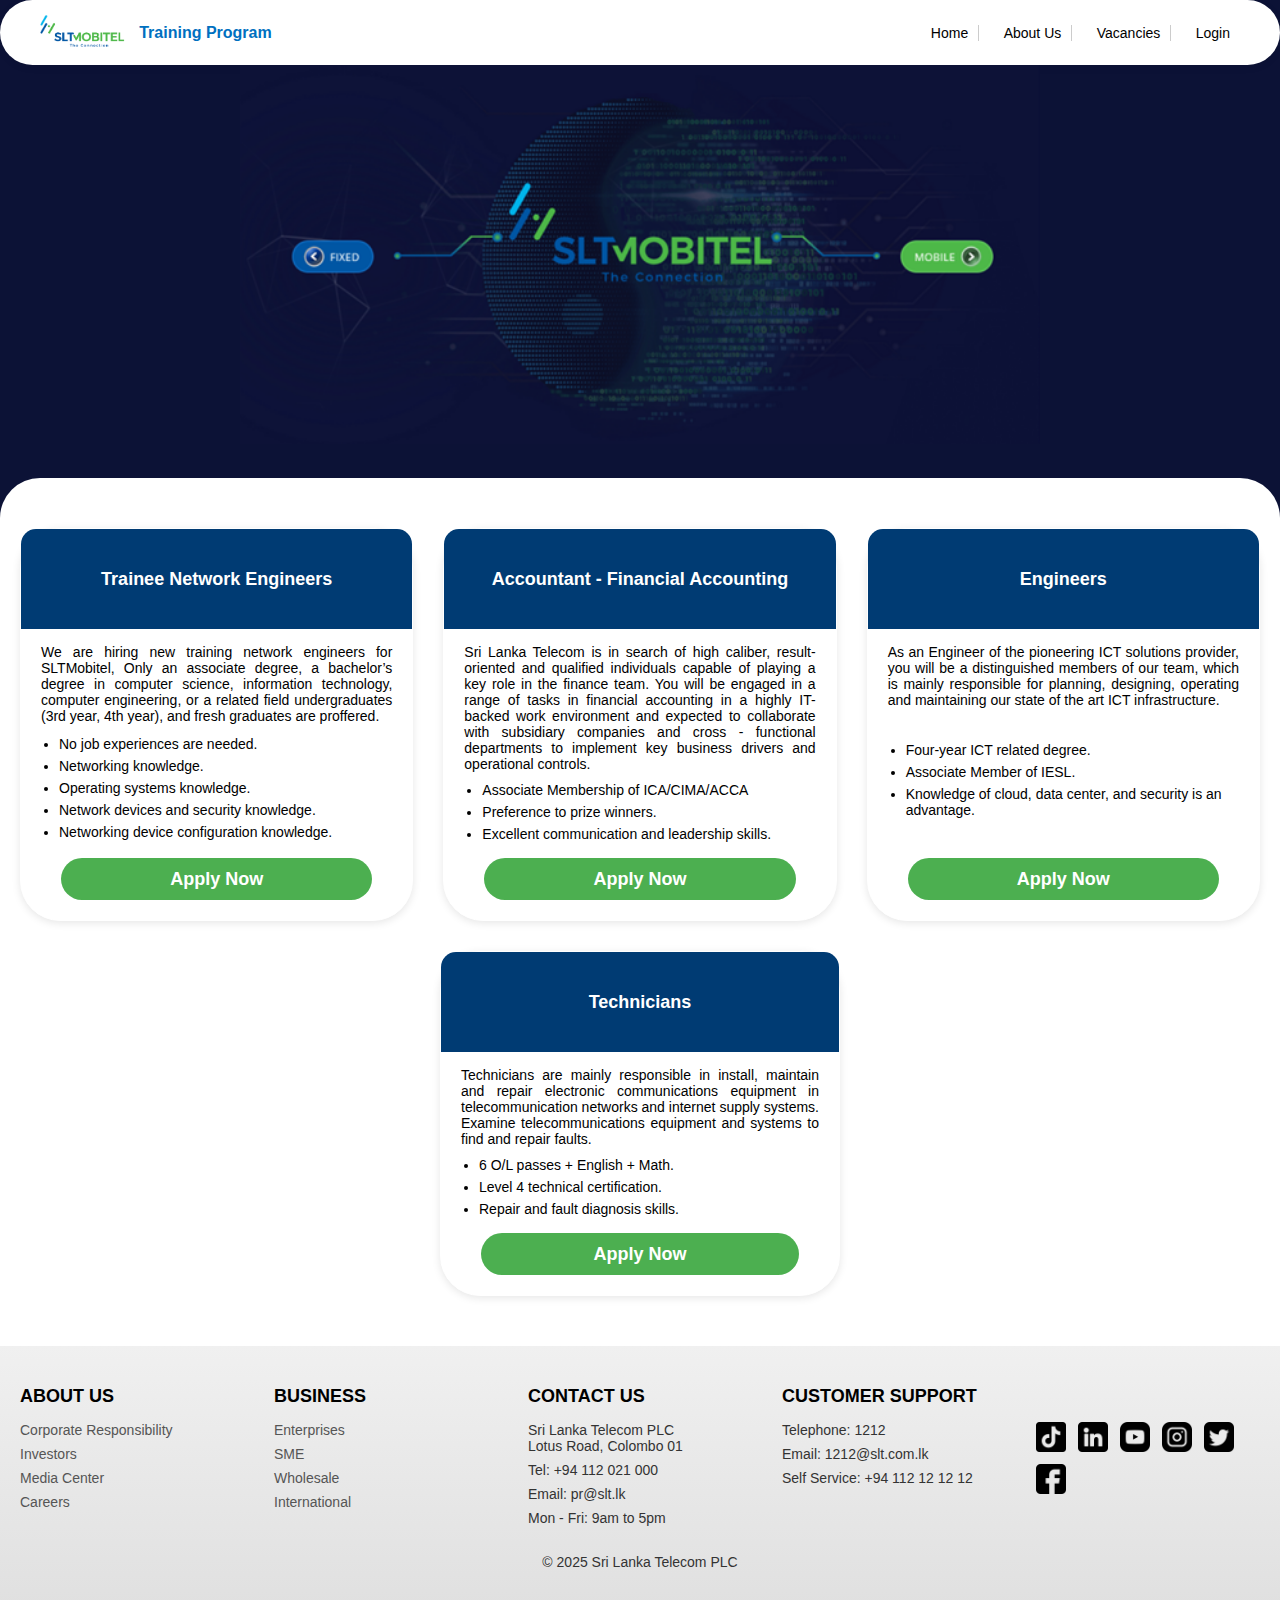
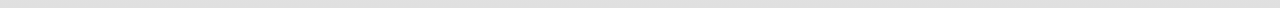
<file: SLT/index.html>
<!DOCTYPE html>
<html lang="en">
<head>
  <meta charset="UTF-8" />
  <meta name="viewport" content="width=device-width, initial-scale=1.0"/>
  <title>SLT Training Program</title>
  <link rel="stylesheet" href="styles.css" />
</head>
<body>

  <div class="container">
    <header>
      <div class="logo">
        <img src="images/slt logo.png" alt="SLT-MOBITEL Logo" />
        <span>Training Program</span>
      </div>
      <nav class="nav-links">
        <a href="#">Home</a>
        <a href="#">About Us</a>
        <a href="#">Vacancies</a>
        <a href="#">Login</a>
      </nav>
    </header>

  <!-- Hero Section -->
  <section class="hero-section">
    <img src="images/sltmobitel.png" alt="SLT Logo" />

  </section>

<section class="job-section">
  <!-- Job Cards Row -->
  <main class="card-row">
    <!-- Card 1 -->
    <div class="card">
      <div class="card-header">Trainee Network Engineers</div>
      <div class="card-body">
        <p>We  are   hiring   new   training   network   engineers   for SLTMobitel,  Only   an  associate   degree,  a   bachelor’s  degree  in  computer  science,  information   technology, computer engineering, or a related field  undergraduates  (3rd year, 4th year),  and fresh graduates  are  proffered.
        </p>
        <ul>
          <li>No job experiences are needed.</li>
          <li>Networking knowledge.</li>
          <li>Operating systems knowledge.</li>
          <li>Network devices and security knowledge.</li>
          <li>Networking device configuration knowledge.</li>
        </ul>
        <div class="card-footer">
          <button class="apply-btn">Apply Now</button>
        </div>
      </div>
    </div>

    <!-- Card 2 -->
    <div class="card">
      <div class="card-header">Accountant - Financial Accounting</div>
      <div class="card-body">
        <p>Sri Lanka Telecom  is  in  search  of  high  caliber, result-oriented  and  qualified  individuals  capable of playing a key  role  in  the  finance  team. You will be engaged in a range  of  tasks  in  financial  accounting  in  a  highly IT-backed  work environment  and expected to collaborate with    subsidiary    companies    and    cross - functional departments  to  implement  key  business  drivers   and operational controls.
        </p>
        <ul>
          <li>Associate Membership of ICA/CIMA/ACCA</li>
          <li>Preference to prize winners.</li>
          <li>Excellent communication and leadership skills.</li>
        </ul>
        <div class="card-footer">
          <button class="apply-btn">Apply Now</button>
        </div>
      </div>
    </div>

    <!-- Card 3 -->
    <div class="card">
      <div class="card-header">Engineers</div>
      <div class="card-body">
        <p>As an Engineer of the pioneering ICT solutions provider, you will be a distinguished members of our team, which is mainly  responsible for planning, designing, operating and  maintaining  our  state of the art ICT infrastructure.
        </p>
        <ul>
          <li>Four-year ICT related degree.</li>
          <li>Associate Member of IESL.</li>
          <li>Knowledge of cloud, data center, and security is an advantage.</li>
        </ul>
        <div class="card-footer">
          <button class="apply-btn">Apply Now</button>
        </div>
      </div>
    </div>

    <!-- Card 4 -->
    <div class="card">
      <div class="card-header">Technicians</div>
      <div class="card-body">
        <p>Technicians  are  mainly  responsible  in  install, maintain and   repair   electronic  communications  equipment   in telecommunication    networks    and    internet    supply systems.  Examine  telecommunications  equipment and systems to find and repair faults.
        </p>
        <ul>
          <li>6 O/L passes + English + Math.</li>
          <li>Level 4 technical certification.</li>
          <li>Repair and fault diagnosis skills.</li>
        </ul>
        <div class="card-footer">
          <button class="apply-btn">Apply Now</button>
        </div>
      </div>
    </div>
  </main>
  </section>

  
  <!-- Footer -->
  <footer class="footer">
    <div class="footer-container">
      <div class="footer-col">
        <h4>ABOUT US</h4>
        <a href="#">Corporate Responsibility</a>
        <a href="#">Investors</a>
        <a href="#">Media Center</a>
        <a href="#">Careers</a>
      </div>
      <div class="footer-col">
        <h4>BUSINESS</h4>
        <a href="#">Enterprises</a>
        <a href="#">SME</a>
        <a href="#">Wholesale</a>
        <a href="#">International</a>
      </div>
      <div class="footer-col">
        <h4>CONTACT US</h4>
        <p>Sri Lanka Telecom PLC<br>Lotus Road, Colombo 01</p>
        <p>Tel: +94 112 021 000</p>
        <p>Email: pr@slt.lk</p>
        <p>Mon - Fri: 9am to 5pm</p>
      </div>
      <div class="footer-col customer-support">
        <h4>CUSTOMER SUPPORT</h4>
        <p>Telephone: 1212</p>
        <p>Email: 1212@slt.com.lk</p>
        <p>Self Service: +94 112 12 12 12</p>
      </div>
      <div class="footer-col social-col">
        <h4 style="visibility: hidden;">Hidden</h4>
        <div class="social-icons">
          <img src="images/10.png" alt="Facebook" />
          <img src="images/11.png" alt="Twitter" />
          <img src="images/12.png" alt="Instagram" />
          <img src="images/13.png" alt="LinkedIn" />
          <img src="images/14.png" alt="YouTube" />
          <img src="images/15.png" alt="App Store" />
        </div>
      </div>
    </div>
    <div class="footer-bottom">
      <p>© 2025 Sri Lanka Telecom PLC</p>
    </div>
  </footer>

</body>
</html>
</file>
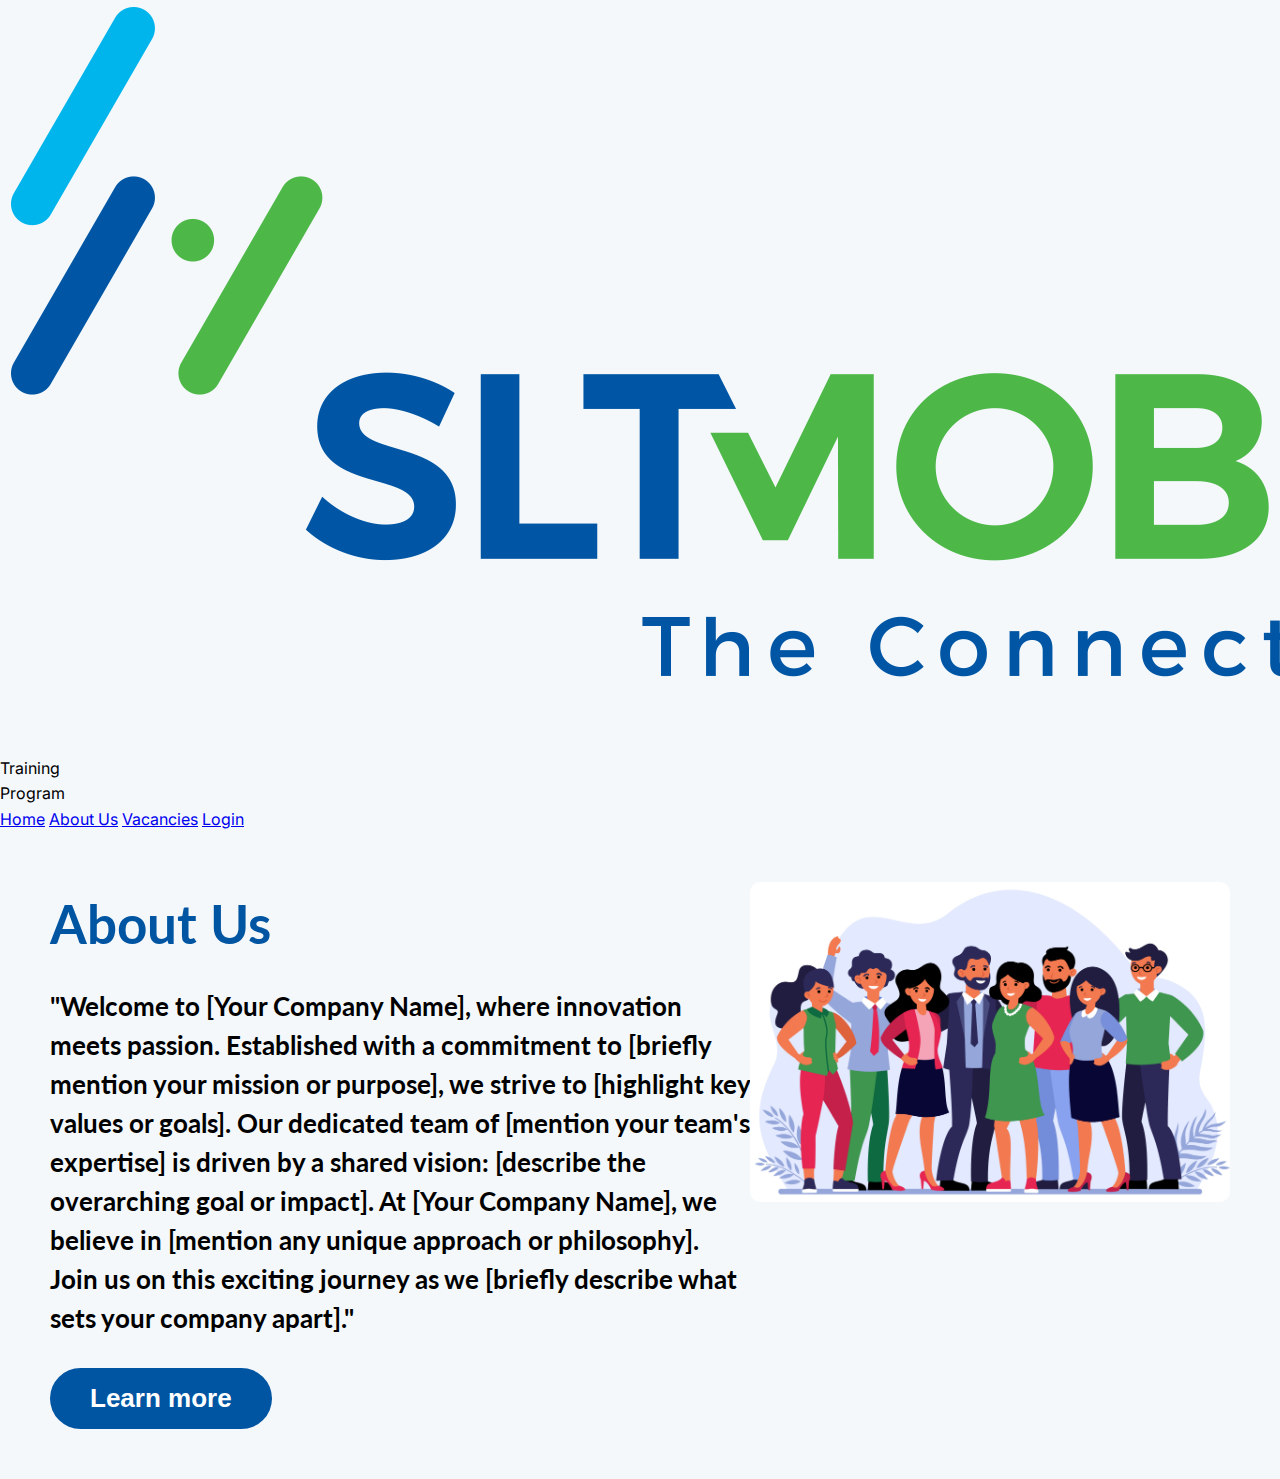
<file: SLT/about.html>
<!DOCTYPE html>
<html lang="en">
<head>
    <meta charset="UTF-8">
    <meta name="viewport" content="width=device-width, initial-scale=1.0">
    <title>About Us - SLT Training Program</title>
    <link rel="stylesheet" href="about.css">
    <link href="https://fonts.googleapis.com/css2?family=Montserrat:wght@700&family=Inter:wght@400&family=Lato:wght@700&display=swap" rel="stylesheet">
</head>
<body>
   
  <div class="container">
    <header>
      <div class="logo">
        <img src="images/slt logo.png" alt="SLT-MOBITEL Logo" />
        <span>Training Program</span>
      </div>
      <nav class="nav-links">
        <a href="#">Home</a>
        <a href="#">About Us</a>
        <a href="#">Vacancies</a>
        <a href="#">Login</a>
      </nav>
    </header>

    <!-- About Us Section -->
    <section class="about-us">
        <div class="about-text">
            <h2>About Us</h2>
            <p>"Welcome to [Your Company Name], where innovation meets passion. Established with a commitment to [briefly mention your mission or purpose], we strive to [highlight key values or goals]. Our dedicated team of [mention your team's expertise] is driven by a shared vision: [describe the overarching goal or impact]. At [Your Company Name], we believe in [mention any unique approach or philosophy]. Join us on this exciting journey as we [briefly describe what sets your company apart]."</p>
            <button>Learn more</button>
        </div>
        <div class="about-image">
            <img src="images/about.png" alt="Team Image">
        </div>
    </section>
</body>
</html>
</file>
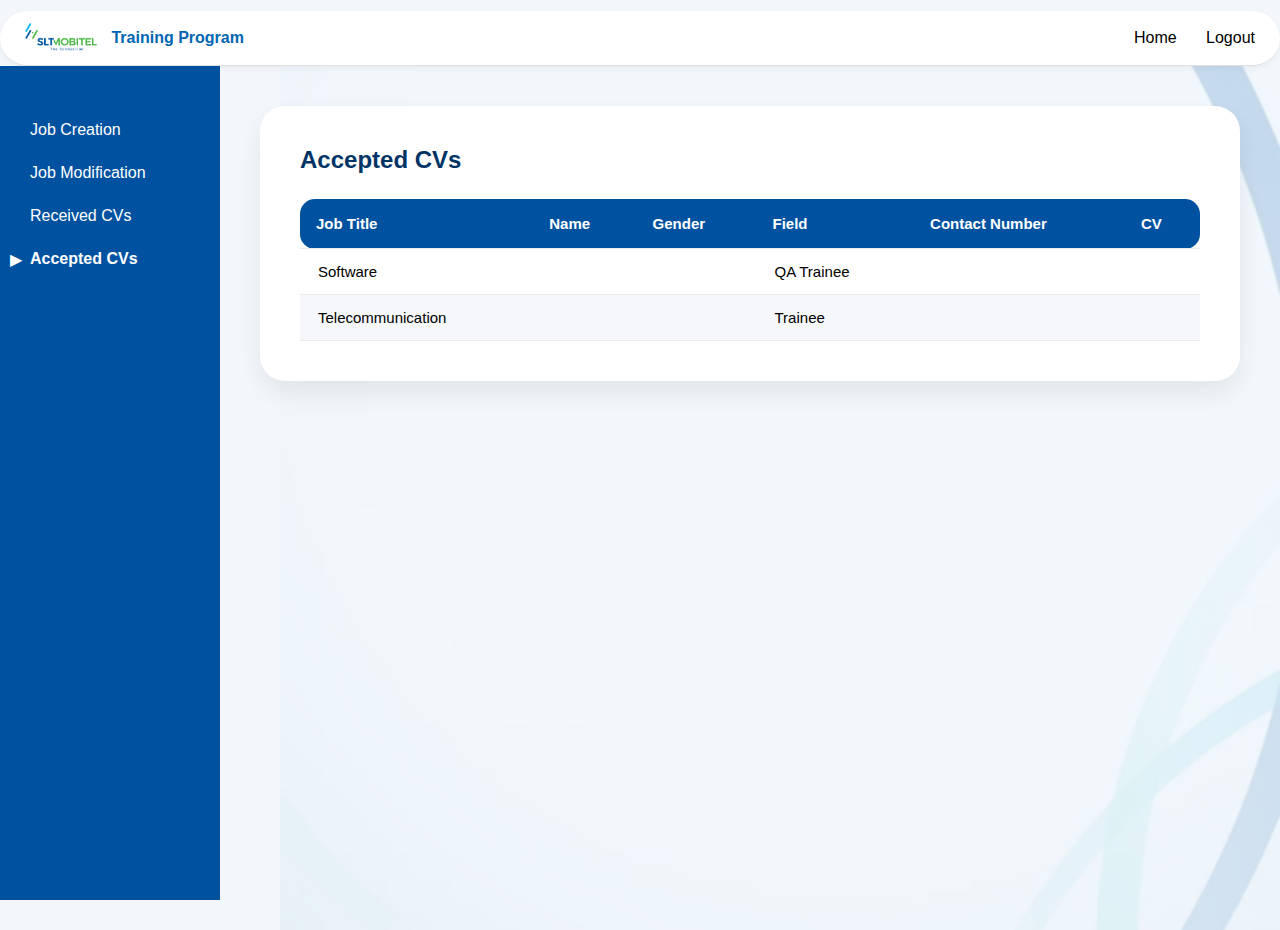
<file: SLT/acceptCV.html>
<!DOCTYPE html>
<html lang="en">
<head>
  <meta charset="UTF-8" />
  <meta name="viewport" content="width=device-width, initial-scale=1.0"/>
  <title>SLT-Mobitel Training Program</title>
  <link rel="stylesheet" href="acceptCv.css" />
</head>
<body>
  <div class="container">
    <header>
      <div class="logo">
        <img src="images/slt logo.png" alt="SLT-MOBITEL Logo" />
        <span>Training Program</span>
      </div>
      <div class="nav-links">
        <a href="index.html">Home</a>
        <a href="#">Logout</a>
      </div>
    </header>

    <div class="main-content">
      <aside class="sidebar">
        <ul>
          <li><a href="jobcreation.html">Job Creation</a></li>
          <li><a href="jobmodification.html">Job Modification</a></li>
          <li><a href="received.html">Received CVs</a></li>
          <li class="active"><a href="acceptCV.html"><b>Accepted CVs</b></a></li>
        </ul>
      </aside>

      <section class="content">
        <div class="card">
          <h2>Accepted CVs</h2>
          <table>
            <thead>
              <tr>
                <th>Job Title</th>
                <th>Name</th>
                <th>Gender</th>
                <th>Field</th>
                <th>Contact Number</th>
                <th>CV</th>
              </tr>
            </thead>
            <tbody>
              <tr>
                <td>Software</td>
                <td></td>
                <td></td>
                <td>QA Trainee</td>
                <td></td>
                <td></td>
              </tr>
              <tr>
                <td>Telecommunication</td>
                <td></td>
                <td></td>
                <td>Trainee</td>
                <td></td>
                <td></td>
              </tr>
            </tbody>
            
          </table>
        </div>
      </section>
    </div>
  </div>
</body>
</html>
</file>
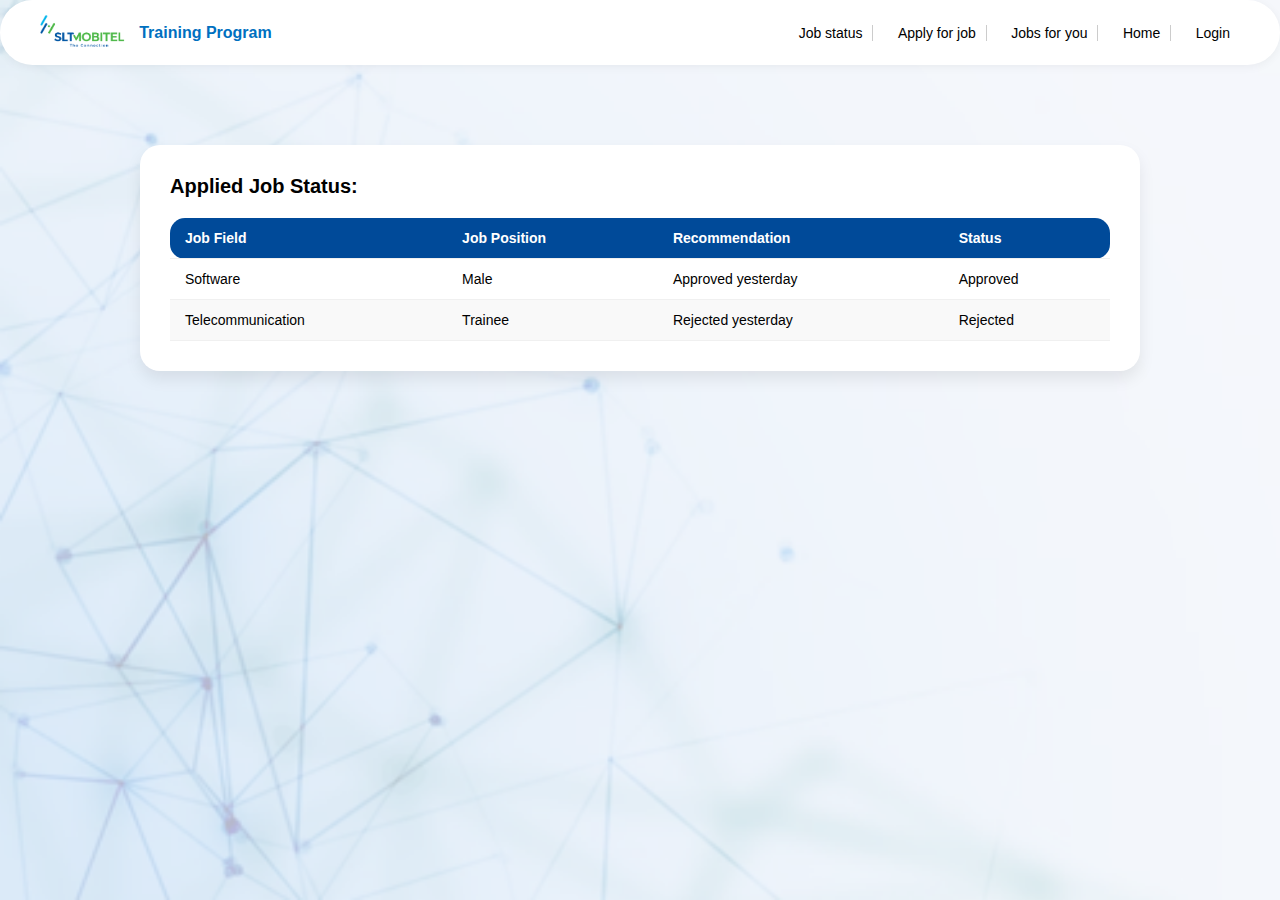
<file: SLT/applied.html>
<!DOCTYPE html>
<html lang="en">
<head>
  <meta charset="UTF-8" />
  <meta name="viewport" content="width=device-width, initial-scale=1.0"/>
  <title>SLT-Mobitel Training Program</title>
  <link rel="stylesheet" href="applied.css" />
</head>
<body>
  <header>
    <div class="logo">
      <img src="images/slt logo.png" alt="SLT-MOBITEL Logo" />
      <span>Training Program</span>
    </div>
    <nav class="nav-links">
      <a href="#">Job status</a>
      <a href="#">Apply for job</a>
      <a href="#">Jobs for you</a>
      <a href="#">Home</a>
      <a href="#">Login</a>
    </nav>
  </header>

  <main class="main-wrapper">
    <div class="card">
      <h2>Applied Job Status:</h2>
      <table>
        <thead>
          <tr>
            <th>Job Field</th>
            <th>Job Position</th>
            <th>Recommendation</th>
            <th>Status</th>
           
          </tr>
        </thead>
        <tbody>
          <tr>
            <td>Software</td>
            <td>Male</td>
            <td>Approved yesterday</td>
            <td>Approved</td>
            
          </tr>
          <tr>
            <td>Telecommunication</td>
            <td>Trainee</td>
            <td>Rejected yesterday</td>
            <td>Rejected</td>
            
          </tr>
        </tbody>
      </table>
    </div>
  </main>
</body>
</html>
</file>
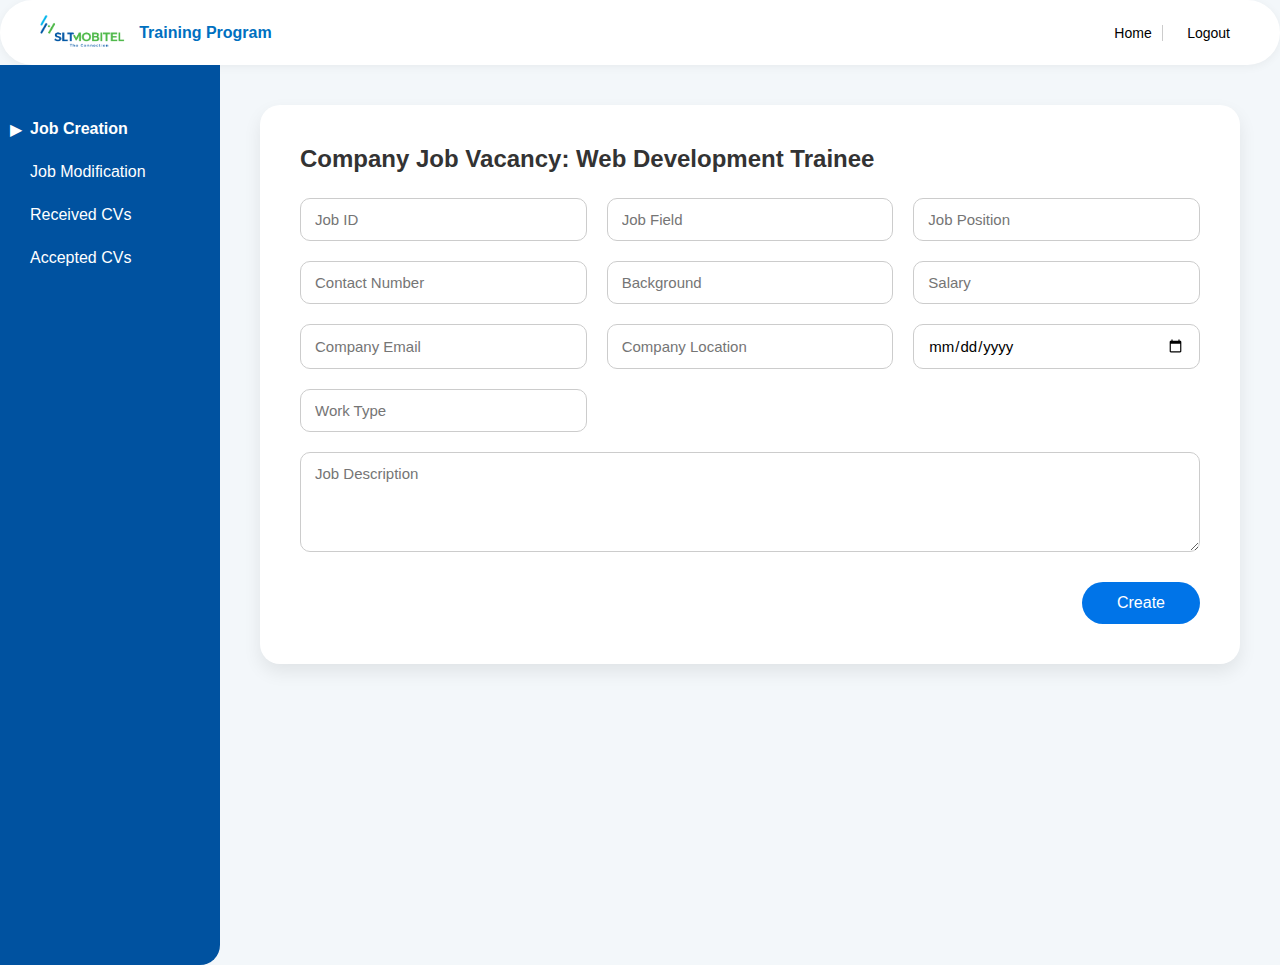
<file: SLT/jobcreation.html>
<!DOCTYPE html>
<html lang="en">
<head>
  <meta charset="UTF-8" />
  <meta name="viewport" content="width=device-width, initial-scale=1.0" />
  <title>SLT-Mobitel Training Program</title>
  <link rel="stylesheet" href="jobcreation.css" />
</head>
<body>
  <div class="container">
    <header>
      <div class="logo">
        <img src="images/slt logo.png" alt="SLT-MOBITEL Logo" />
        <span>Training Program</span>
      </div>
      <nav class="nav-links">
        <a href="#">Home</a>
        <a href="#">Logout</a>
      </nav>
    </header>

    <div class="main-content">
      <aside class="sidebar">
        <ul>
          <li class="active"><a href="jobcreation.html"><b>Job Creation</b></a></li>
          <li><a href="jobmodification.html">Job Modification</a></li>
          <li><a href="received.html">Received CVs</a></li>
          <li><a href="acceptCV.html">Accepted CVs</a></li>
        </ul>
      </aside>

      <section class="content">
        <div class="job-form">
          <h2>Company Job Vacancy: Web Development Trainee</h2>
          <form>
            <div class="form-grid">
              <input type="text" placeholder="Job ID" />
              <input type="text" placeholder="Job Field" />
              <input type="text" placeholder="Job Position" />
              <input type="text" placeholder="Contact Number" />
              <input type="text" placeholder="Background" />
              <input type="text" placeholder="Salary" />
              <input type="email" placeholder="Company Email" />
              <input type="text" placeholder="Company Location" />
              <input type="date" />
              <input type="text" placeholder="Work Type" />
              <textarea placeholder="Job Description"></textarea>
            </div>
            <button type="submit" class="submit-btn">Create</button>
          </form>
        </div>
      </section>
    </div>
  </div>
</body>
</html>
</file>
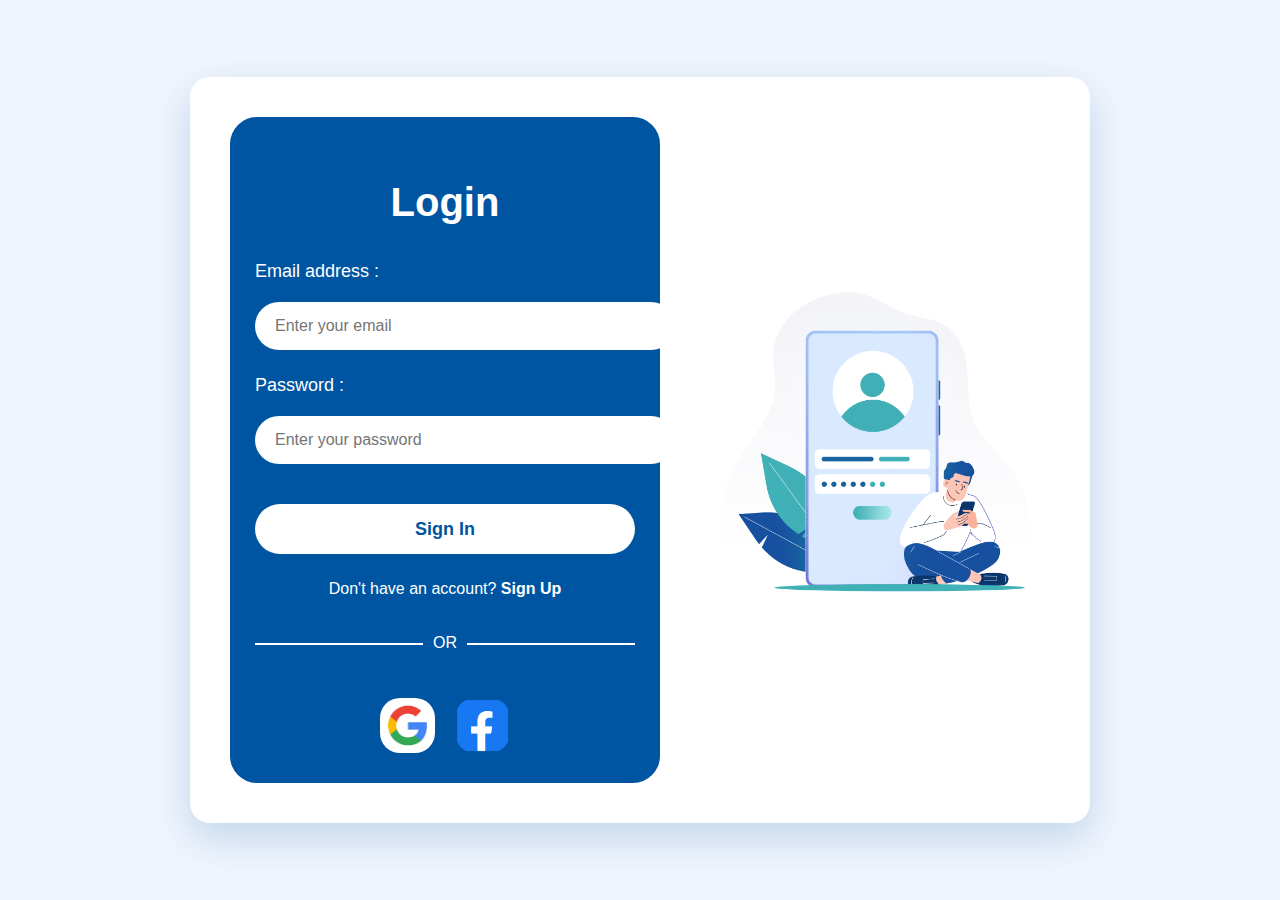
<file: SLT/login.html>
<!DOCTYPE html>
<html lang="en">
<head>
    <meta charset="UTF-8">
    <meta name="viewport" content="width=device-width, initial-scale=1.0">
    <title>Login Page</title>
    <link rel="stylesheet" href="login.css">
</head>
<body>
    <div class="login-container">
        <div class="login-box">
            <h2>Login</h2>
            <form>
                <label>Email address :</label>
                <input type="email" placeholder="Enter your email" required>
                
                <label>Password :</label>
                <input type="password" placeholder="Enter your password" required>
                
                <button type="submit">Sign In</button>
            </form>

            <!-- Updated SignUp link -->
            <div class="signup-link">
                Don't have an account? 
                <a href="signup.html">Sign Up</a>
            </div>

            <div class="or-divider">
                <span>OR</span>
            </div>

            <div class="social-buttons">
                <img src="images/google.png" alt="Google Login">
                <img src="images/facebook.png" alt="Facebook Login">
            </div>
        </div>

        <div class="login-image">
            <img src="images/login.png" alt="Login Illustration">
        </div>
    </div>
</body>
</html>
</file>
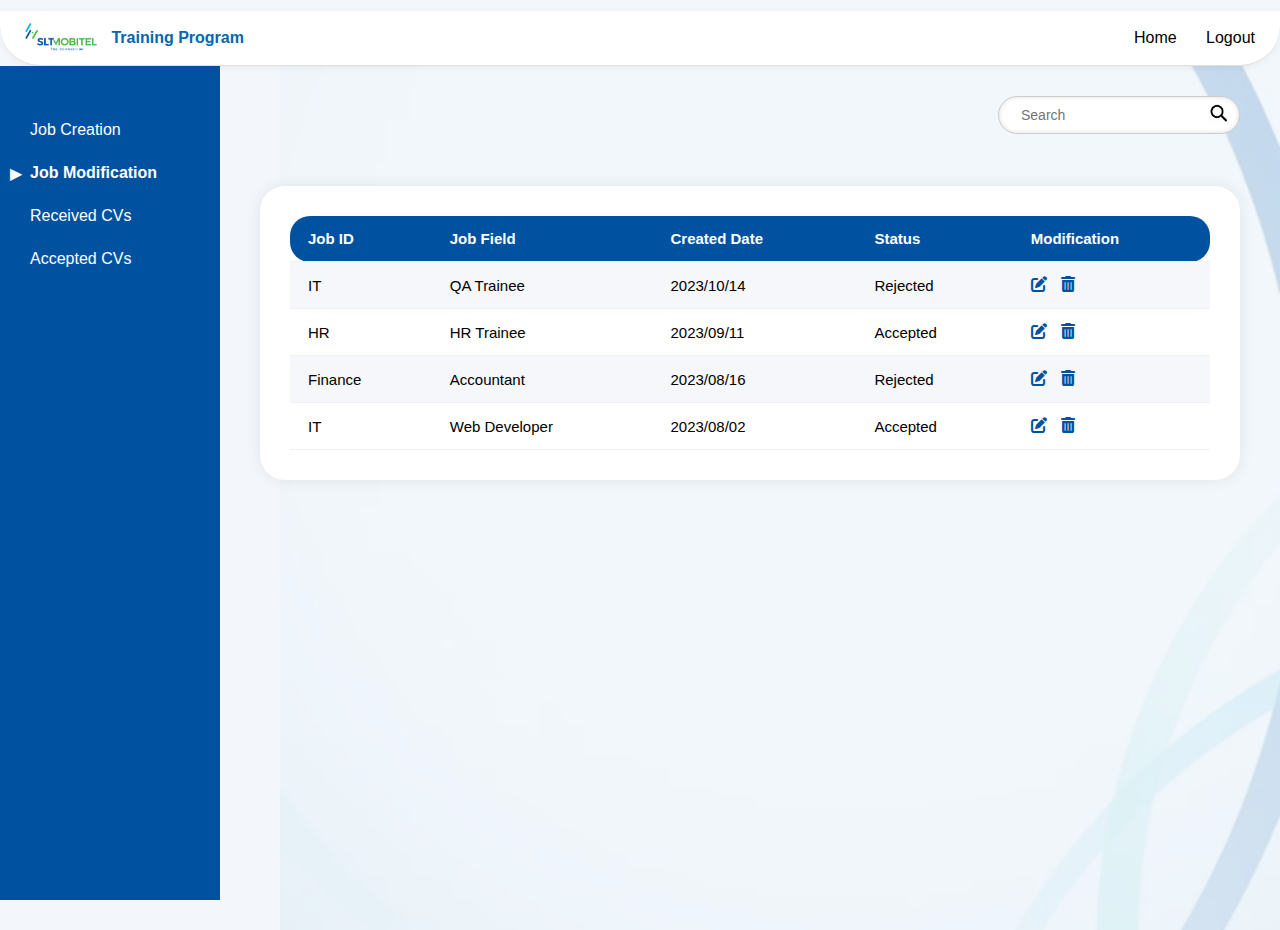
<file: SLT/modification.html>
<!DOCTYPE html>
<html lang="en">
<head>
  <meta charset="UTF-8" />
  <meta name="viewport" content="width=device-width, initial-scale=1.0"/>
  <title>SLT-Mobitel Training Program</title>
  <link rel="stylesheet" href="modification.css" />
  <link rel="stylesheet" href="https://cdnjs.cloudflare.com/ajax/libs/font-awesome/6.5.0/css/all.min.css" />

</head>
<body>
  <div class="container">
    <header>
      <div class="logo">
        <img src="images/slt logo.png" alt="SLT-MOBITEL Logo" />
        <span>Training Program</span>
      </div>
      <div class="nav-links">
        <a href="#">Home</a>
        <a href="#">Logout</a>
      </div>
    </header>


    <div class="main-content">
      <aside class="sidebar">
        <ul>
          <li><a href="#">Job Creation</a></li>
          <li class="active"><a href="#"><b>Job Modification</b></a></li>
          <li><a href="#">Received CVs</a></li>
          <li><a href="#">Accepted CVs</a></li>
        </ul>
      </aside>

      <section class="content">
        
    <div class="search-box">
      <input type="text" placeholder="Search" />
      <button><img src="images/search.png" alt="Search" /></button>
    </div>
        <div class="card">
          <table>
            <thead>
              <tr>
                <th>Job ID</th>
                <th>Job Field</th>
                <th>Created Date</th>
                <th>Status</th>
                <th>Modification</th>
              </tr>
            </thead>
            <tbody>
              <tr>
                <td>IT</td>
                <td>QA Trainee</td>
                <td>2023/10/14</td>
                <td>Rejected</td>
                <td>
                  <button class="icon-btn"><i class="fas fa-edit"></i></button>
                  <button class="icon-btn"><i class="fas fa-trash-alt"></i></button>
                </td>
              </tr>
              <tr>
                <td>HR</td>
                <td>HR Trainee</td>
                <td>2023/09/11</td>
                <td>Accepted</td>
                <td>
                  <button class="icon-btn"><i class="fas fa-edit"></i></button>
                  <button class="icon-btn"><i class="fas fa-trash-alt"></i></button>
                </td>
              </tr>
              <tr>
                <td>Finance</td>
                <td>Accountant</td>
                <td>2023/08/16</td>
                <td>Rejected</td>
                <td>
                  <button class="icon-btn"><i class="fas fa-edit"></i></button>
                  <button class="icon-btn"><i class="fas fa-trash-alt"></i></button>
                </td>
              </tr>
              <tr>
                <td>IT</td>
                <td>Web Developer</td>
                <td>2023/08/02</td>
                <td>Accepted</td>
                <td>
                  <button class="icon-btn"><i class="fas fa-edit"></i></button>
                  <button class="icon-btn"><i class="fas fa-trash-alt"></i></button>
                </td>
              </tr>
            </tbody>
          </table>
        </div>
      </section>
    </div>
  </div>
</body>
</html>
</file>
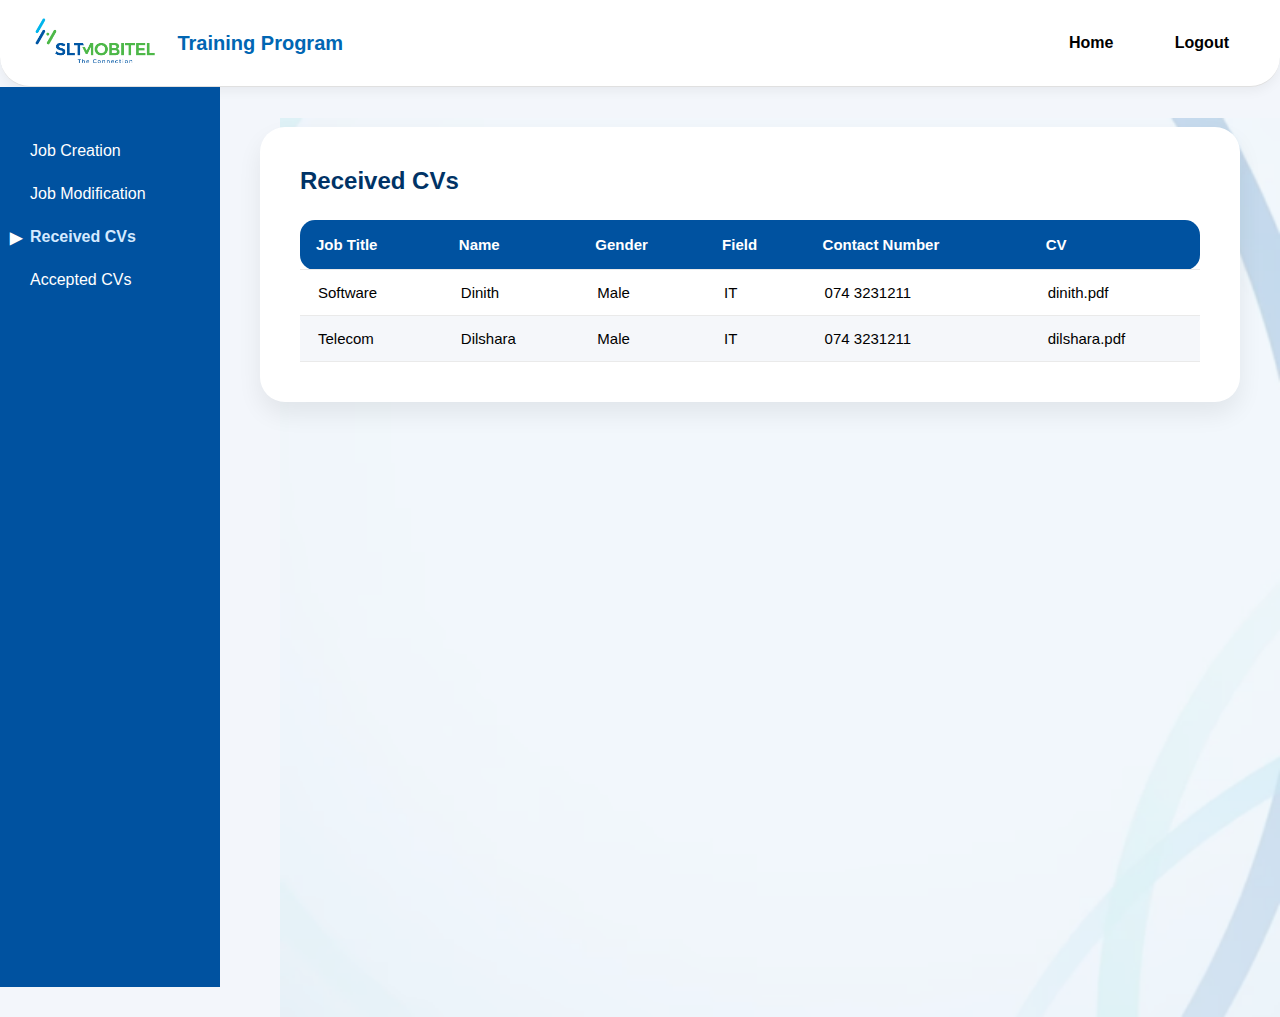
<file: SLT/received.html>
<!DOCTYPE html>
<html lang="en">
<head>
  <meta charset="UTF-8" />
  <meta name="viewport" content="width=device-width, initial-scale=1.0"/>
  <title>SLT-Mobitel Training Program</title>
  <link rel="stylesheet" href="received.css" />
</head>
<body>
  <div class="container">
    <header>
      <div class="logo">
        <img src="images/slt logo.png" alt="SLT-MOBITEL Logo" />
        <span>Training Program</span>
      </div>
      <nav class="nav-links">
        <a href="#">Home</a>
        <a href="#">Logout</a>
      </nav>
    </header>


    <div class="main-content">
      <aside class="sidebar">
        <ul>
          <li><a href="jobcreation.html">Job Creation</a></li>
          <li><a href="jobmodification.html">Job Modification</a></li>
          <li class="active"><a href="received.html"><b>Received CVs</b></a></li>
          <li><a href="acceptCV.html">Accepted CVs</a></li>
        </ul>
      </aside>

      <section class="content">
        <div class="card">
          <h2>Received CVs</h2>
          <table>
            <thead>
              <tr>
                <th>Job Title</th>
                <th>Name</th>
                <th>Gender</th>
                <th>Field</th>
                <th>Contact Number</th>
                <th>CV</th>
              </tr>
            </thead>
            <tbody>
              <tr>
                <td>Software</td>
                <td>Dinith</td>
                <td>Male</td>
                <td>IT</td>
                <td>074 3231211</td>
                <td>dinith.pdf</td>
              </tr>
              <tr>
                <td>Telecom</td>
                <td>Dilshara</td>
                <td>Male</td>
                <td>IT</td>
                <td>074 3231211</td>
                <td>dilshara.pdf</td>
              </tr>
            </tbody>
            
          </table>
        </div>
      </section>
    </div>
  </div>
</body>
</html>
</file>
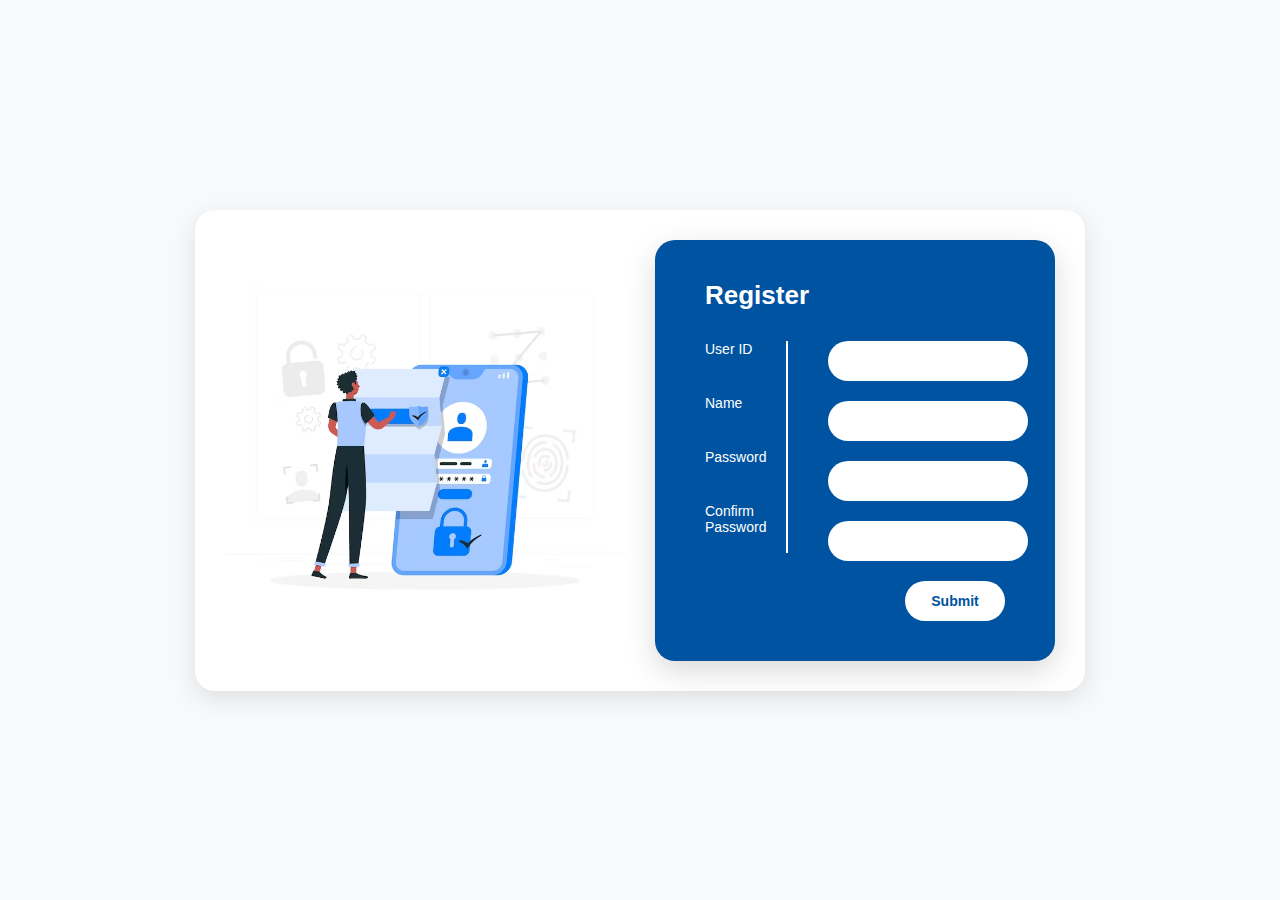
<file: SLT/signup.html>
<!DOCTYPE html>
<html lang="en">
<head>
  <meta charset="UTF-8" />
  <meta name="viewport" content="width=device-width, initial-scale=1.0"/>
  <title>Register</title>
  <link rel="stylesheet" href="signup.css" />
</head>
<body>
  <div class="main-container">
    <div class="card">
      <!-- Left Image -->
      <div class="image-section">
        <img src="images/signup.png" alt="signup illustration" />
      </div>

      <!-- Right Form -->
      <div class="form-section">
        <h2>Register</h2>
        <form>
          <div class="form-grid">
            <div class="label-group">
              <label for="userID">User ID</label>
              <label for="name">Name</label>
              <label for="password">Password</label>
              <label for="confirmPassword">Confirm Password</label>
            </div>
            <div class="input-group">
              <input type="text" id="userID" />
              <input type="text" id="name" />
              <input type="password" id="password" />
              <input type="password" id="confirmPassword" />
            </div>
          </div>
          <div class="button-group">
            <button type="submit">Submit</button>
          </div>
        </form>
        
      </div>
    </div>
  </div>
</body>
</html>
</file>
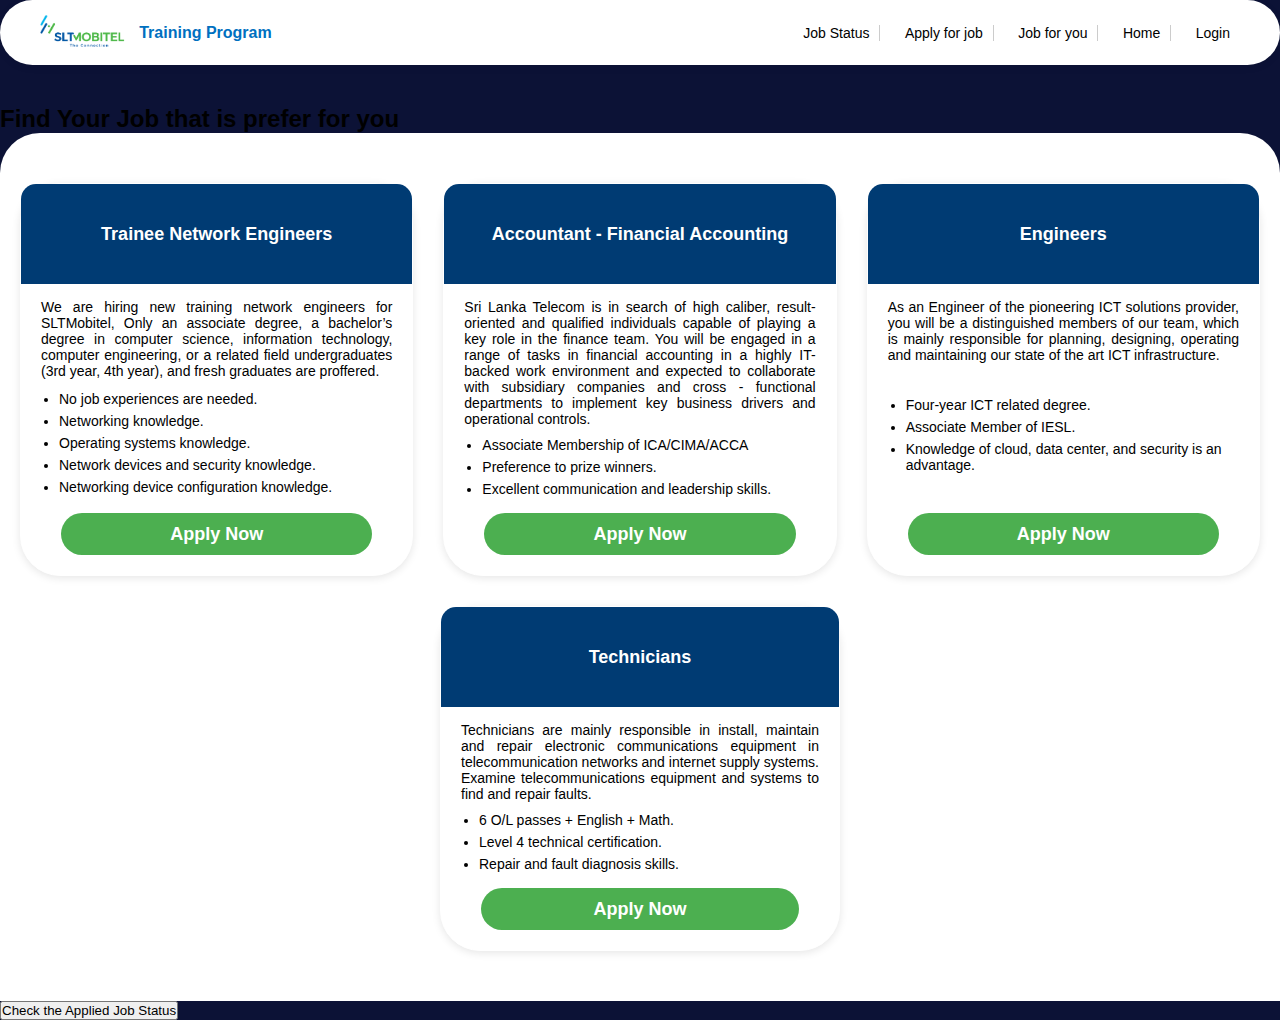
<file: SLT/userjobinfo.html>
<!DOCTYPE html>
<html lang="en">
<head>
  <meta charset="UTF-8" />
  <meta name="viewport" content="width=device-width, initial-scale=1.0"/>
  <title>SLT Training Program</title>
  <link rel="stylesheet" href="styles.css" />
</head>
<body>

  <div class="container">
    <header>
      <div class="logo">
        <img src="images/slt logo.png" alt="SLT-MOBITEL Logo" />
        <span>Training Program</span>
      </div>
      <nav class="nav-links">
        <a href="#">Job Status</a>
        <a href="#">Apply for job</a>
        <a href="#">Job for you</a>
        <a href="#">Home</a>
        <a href="#">Login</a>
      </nav>
    </header>
<h2 class="heading">Find Your Job that is prefer for you</h2>

<section class="job-section">
  <!-- Job Cards Row -->
  <main class="card-row">
    <!-- Card 1 -->
    <div class="card">
      <div class="card-header">Trainee Network Engineers</div>
      <div class="card-body">
        <p>We  are   hiring   new   training   network   engineers   for SLTMobitel,  Only   an  associate   degree,  a   bachelor’s  degree  in  computer  science,  information   technology, computer engineering, or a related field  undergraduates  (3rd year, 4th year),  and fresh graduates  are  proffered.
        </p>
        <ul>
          <li>No job experiences are needed.</li>
          <li>Networking knowledge.</li>
          <li>Operating systems knowledge.</li>
          <li>Network devices and security knowledge.</li>
          <li>Networking device configuration knowledge.</li>
        </ul>
        <div class="card-footer">
          <button class="apply-btn">Apply Now</button>
        </div>
      </div>
    </div>

    <!-- Card 2 -->
    <div class="card">
      <div class="card-header">Accountant - Financial Accounting</div>
      <div class="card-body">
        <p>Sri Lanka Telecom  is  in  search  of  high  caliber, result-oriented  and  qualified  individuals  capable of playing a key  role  in  the  finance  team. You will be engaged in a range  of  tasks  in  financial  accounting  in  a  highly IT-backed  work environment  and expected to collaborate with    subsidiary    companies    and    cross - functional departments  to  implement  key  business  drivers   and operational controls.
        </p>
        <ul>
          <li>Associate Membership of ICA/CIMA/ACCA</li>
          <li>Preference to prize winners.</li>
          <li>Excellent communication and leadership skills.</li>
        </ul>
        <div class="card-footer">
          <button class="apply-btn">Apply Now</button>
        </div>
      </div>
    </div>

    <!-- Card 3 -->
    <div class="card">
      <div class="card-header">Engineers</div>
      <div class="card-body">
        <p>As an Engineer of the pioneering ICT solutions provider, you will be a distinguished members of our team, which is mainly  responsible for planning, designing, operating and  maintaining  our  state of the art ICT infrastructure.
        </p>
        <ul>
          <li>Four-year ICT related degree.</li>
          <li>Associate Member of IESL.</li>
          <li>Knowledge of cloud, data center, and security is an advantage.</li>
        </ul>
        <div class="card-footer">
          <button class="apply-btn">Apply Now</button>
        </div>
      </div>
    </div>

    <!-- Card 4 -->
    <div class="card">
      <div class="card-header">Technicians</div>
      <div class="card-body">
        <p>Technicians  are  mainly  responsible  in  install, maintain and   repair   electronic  communications  equipment   in telecommunication    networks    and    internet    supply systems.  Examine  telecommunications  equipment and systems to find and repair faults.
        </p>
        <ul>
          <li>6 O/L passes + English + Math.</li>
          <li>Level 4 technical certification.</li>
          <li>Repair and fault diagnosis skills.</li>
        </ul>
        <div class="card-footer">
          <button class="apply-btn">Apply Now</button>
        </div>
      </div>
    </div>
  </main>
  </section>


  
<button class="status-btn">Check the Applied Job Status</button>

</body>
</html>
</file>
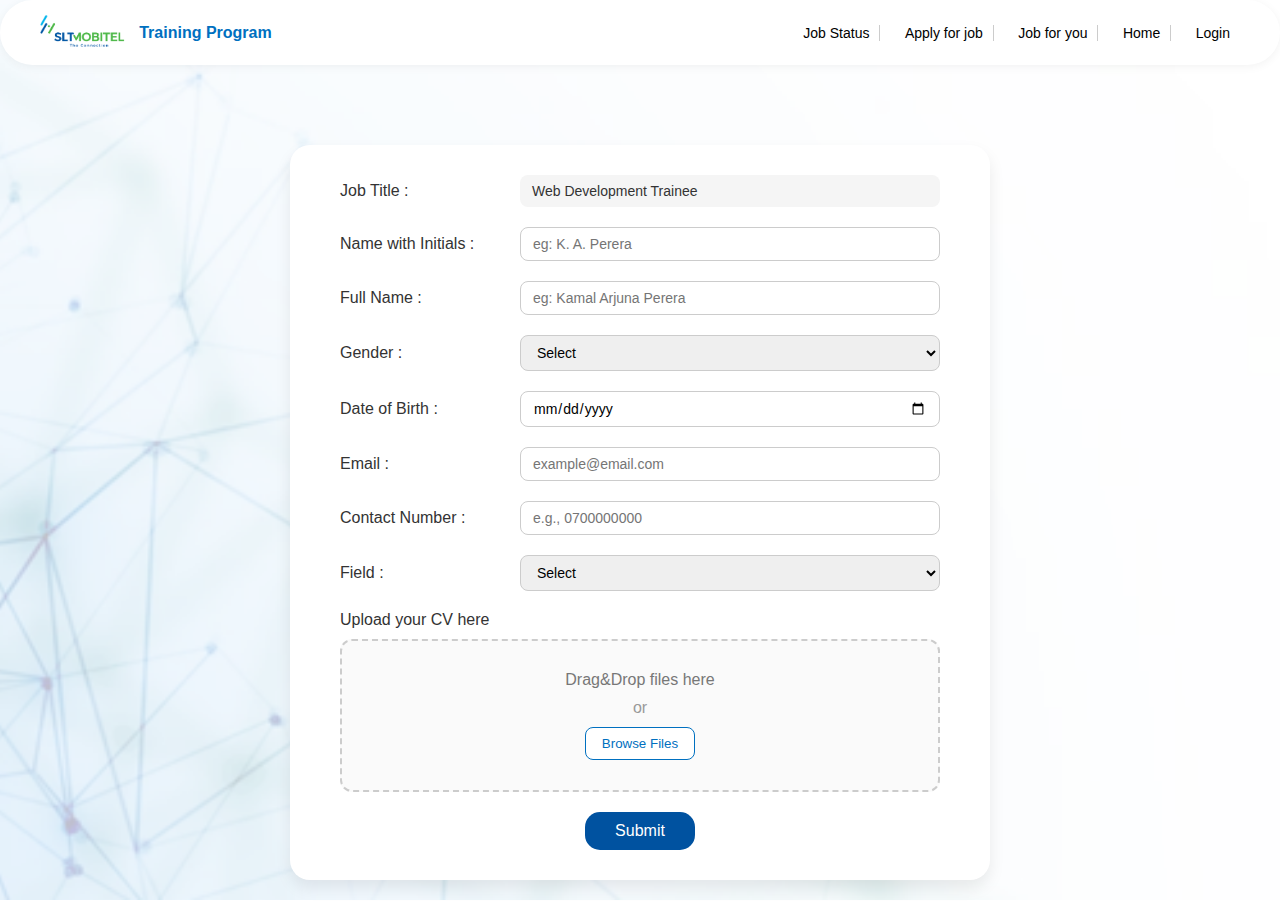
<file: SLT/uservacancy.html>
<!DOCTYPE html>
<html lang="en">
<head>
  <meta charset="UTF-8" />
  <meta name="viewport" content="width=device-width, initial-scale=1.0"/>
  <title>Job Application Form</title>
  <link rel="stylesheet" href="uservacancy.css" />
</head>
<body>
  <div class="container">
  <header>
      <div class="logo">
        <img src="images/slt logo.png" alt="SLT-MOBITEL Logo" />
        <span>Training Program</span>
      </div>
      <nav class="nav-links">
        <a href="#">Job Status</a>
        <a href="#">Apply for job</a>
        <a href="#">Job for you</a>
        <a href="#">Home</a>
        <a href="#">Login</a>
      </nav>
    </header>

  <main class="main-wrapper">
    <div class="form-card">
      <form>
        <div class="form-group">
          <label>Job Title :</label>
          <span>Web Development Trainee</span>
        </div>

        <div class="form-group">
          <label>Name with Initials :</label>
          <input type="text" placeholder="eg: K. A. Perera" required />
        </div>

        <div class="form-group">
          <label>Full Name :</label>
          <input type="text" placeholder="eg: Kamal Arjuna Perera" required />
        </div>

        <div class="form-group">
          <label>Gender :</label>
          <select required>
            <option value="">Select</option>
            <option>Male</option>
            <option>Female</option>
            <option>Other</option>
          </select>
        </div>

        <div class="form-group">
          <label>Date of Birth :</label>
          <input type="date" required />
        </div>

        <div class="form-group">
          <label>Email :</label>
          <input type="email" placeholder="example@email.com" required />
        </div>

        <div class="form-group">
          <label>Contact Number :</label>
          <input type="tel" placeholder="e.g., 0700000000" required />
        </div>

        <div class="form-group">
          <label>Field :</label>
          <select required>
            <option value="">Select</option>
            <option>IT</option>
            <option>Telecommunication</option>
            <option>Engineering</option>
          </select>
        </div>

        <div class="form-group full-width">
          <label>Upload your CV here</label>
          <div class="upload-box">
            <div class="upload-text">Drag&Drop files here</div>
            <div class="upload-divider">or</div>
            <button type="button" class="upload-btn">Browse Files</button>
          </div>
        </div>

        <div class="center-btn">
          <button type="submit" class="submit-btn">Submit</button>
        </div>
      </form>
    </div>
  </main>
</body>
</html>
</file>
<file: SLT/styles.css>
* {
    margin: 0;
    padding: 0;
    box-sizing: border-box;
  }
  
  body {
    font-family: 'Inter', sans-serif;
    background-color: #0c1236;
    color: #000;
  }
  

  header {
    display: flex;
    justify-content: space-between;
    align-items: center;
    background-color: white;
    padding: 15px 40px;
    border-radius: 40px 40px 40px 40px;
    box-shadow: 0 2px 10px rgba(0, 0, 0, 0.05);
    margin-bottom: 40px;
  }
  
  .logo {
    display: flex;
    align-items: center;
    gap: 10px;
  }
  
  .logo img {
    height: 35px;
  }
  
  .logo span {
    color: #0070c0;
    font-weight: bold;
    font-size: 16px;
  }
  
  .nav-links a {
    text-decoration: none;
    color: #000;
    margin-left: 20px;
    font-size: 14px;
    border-right: 1px solid #ccc;
    padding-right: 10px;
  }
  
  .nav-links a:last-child {
    border-right: none;
  }
 

  /* Hero Section */
.hero-section {
    
   
    text-align: center;
    padding: 20px 20px;
    border-radius: 0px;
    margin: 10px 0;
}

.hero-section img {
    width: 800px;
    margin-bottom: 0px;
    margin-top: -60px;
}

.job-section {
    background: linear-gradient(to bottom right,#fff, #fff);
    color: #fff;
    border-radius: 40px 40px 0 0;
    
}

 /* Cards */
  .card-row {
    display: flex;
    flex-wrap: wrap;
    justify-content: center;
    padding: 50px 20px;
    gap: 30px;
  }
  
  .card {
    flex: 1 1 300px;
    max-width: 400px;
    border: 1px solid;
    border-radius: 40px;
    display: flex;
    flex-direction: column;
    background-color: #fff;
    box-shadow: 0px 2px 8px rgba(0,0,0,0.1);
  }
  
  .card-header {
    background-color: #003B73;
    color: #fff;
    font-size: 18px;
    font-weight: bold;
    border-top-left-radius: 15px;
    border-top-right-radius: 15px;
    display: flex;
    justify-content: center;
    align-items: center;
    height: 100px;
    padding: 0 15px;
    text-align: center;
  }
  
  .card-body {
    flex: 1;
    color: #000;
    padding: 15px 20px 0;
    display: flex;
    flex-direction: column;
    justify-content: space-between;
  }
  
  .card-body p {
    font-size: 14px;
    margin-bottom: 10px;
    text-align: justify;
    
  }
  
  .card-body ul {
    padding-left: 18px;
    font-size: 14px;
  }
  
  .card-body ul li {
    margin-bottom: 6px;
  }
  
  .card-footer {
    padding: 10px 20px 20px;
    display: flex;
    justify-content: center;
  }
  
  .apply-btn {
    width: 100%;
    max-width: 335px;
    height: 42px;
    font-size: 18px;
    font-weight: 700;
    color: #fff;
    background-color: #4CAF50;
    border: none;
    border-radius: 40px;
    cursor: pointer;
    transition: background-color 0.3s ease;
  }
  
  .apply-btn:hover {
    background-color: #388E3C;
  }
  
/* Footer */
.footer {
    background: linear-gradient(to bottom, #f0f0f0, #e0e0e0);
    padding: 40px 20px 20px;
}

.footer-container {
    display: flex;
    flex-wrap: wrap;
    justify-content: space-between;
    gap: 30px;
    max-width: 1400px;
    margin: auto;
    align-items: flex-start;
}

.footer-col {
    flex: 1 1 180px;
    min-width: 180px;
}

.footer h4 {
    font-size: 18px;
    margin-bottom: 15px;
    color: #000;
}

.footer a {
    display: block;
    font-size: 14px;
    color: #555;
    margin-bottom: 8px;
    text-decoration: none;
    transition: color 0.3s ease;
}

.footer a:hover {
    color: #007BFF;
}

.footer p {
    font-size: 14px;
    margin-bottom: 8px;
    color: #333;
}

.social-icons {
    display: flex;
    gap: 12px;
    flex-wrap: wrap;
    align-items: center;
}

.social-icons img {
    height: 30px;
    width: 30px;
    object-fit: contain;
}

/* Footer Bottom */
.footer-bottom {
    text-align: center;
    margin-top: 20px;
    font-size: 14px;
    color: #333;
    padding-bottom: 10px;
}

  
  /* Responsive */
  @media (max-width: 768px) {
    .nav-links {
      justify-content: center;
      margin-top: 10px;
    }
  
    .card {
      max-width: 100%;
    }
  
    .footer-container {
      flex-direction: column;
      align-items: center;
    }
  
    .footer-col {
      text-align: center;
    }
  
    .navbar {
      flex-direction: column;
      align-items: flex-start;
      gap: 10px;
    }

    .hero-section h1 {
        font-size: 36px;
    }

    .hero-section p {
        font-size: 20px;
    }

    .social-icons {
        justify-content: center;
        margin-top: 15px;
    }
}
</file>
<file: SLT/acceptCv.css>
* {
  box-sizing: border-box;
  margin: 0;
  padding: 0;
  font-family: "Segoe UI", sans-serif;
}

body {
  background-color: #f3f6fb;
  background-image: url("images/back.png");
  background-size: 1000px auto;          /* Adjust image size */
  background-repeat: no-repeat;         /* Prevent tiling */
  background-position: bottom right;    /* Position in the right corner */
  min-height: 100vh;
  padding-bottom: 30px;
}

.container {
  display: flex;
  flex-direction: column;
  height: 100vh;
}

/* Header */
header {
  background-color: #ffffff;
  padding: 12px 25px;
  display: flex;
  justify-content: space-between;
  align-items: center;
  margin-top: 3mm; 
  border-bottom: 1px solid #e0e0e0;
  border-radius: 40px 40px 40px 40px;
  box-shadow: 0 2px 6px rgba(0, 0, 0, 0.05);
}

.logo {
  display: flex;
  align-items: center;
  gap: 10px;
}

.logo img {
  height: 30px;
}

.logo span {
  font-weight: bold;
  font-size: 16px;
  color: #0066b3;
}

.nav-links a {
  margin-left: 25px;
  text-decoration: none;
  color: #000;
  font-weight: 500;
}

/* Main layout */
.main-content {
  display: flex;
  height: 100%;
}

/* Sidebar */
.sidebar {
  width: 220px;
  background-color: #0052a0;
  padding: 30px 10px;
}

.sidebar ul {
  list-style-type: none;
}

.sidebar li {
  margin: 25px 0;
}

.sidebar a {
  color: white;
  text-decoration: none;
  font-size: 16px;
  padding-left: 20px;
  position: relative;
}

.sidebar li.active a::before,
.sidebar li a:hover::before {
  content: "▶";
  position: absolute;
  left: 0;
  color: white;
}

/* Content Section */
.content {
  flex: 1;
  padding: 40px;
  display: flex;
  justify-content: center;
  align-items: flex-start;
}
.card {
  background-color: white;
  padding: 40px;
  border-radius: 25px;
  box-shadow: 0 12px 24px rgba(0, 0, 0, 0.07);
  width: 100%;
  max-width: 1100px;
  transition: 0.3s;
}

.card h2 {
  margin-bottom: 25px;
  font-size: 24px;
  font-weight: bold;
  color: #003366;
}

/* Table Styles */
table {
  width: 100%;
  border-collapse: collapse;
}


thead {
  background-color: #0052a0;
  color: white;
}

thead th {
  padding: 16px;
  font-size: 15px;
  text-align: left;
}

thead th:first-child {
  border-top-left-radius: 15px;
  border-bottom-left-radius: 15px;
  overflow: hidden;
}

thead th:last-child {
  border-top-right-radius: 15px;
  border-bottom-right-radius: 15px;
  overflow: hidden;
}


th, td {
  padding: 14px 18px;
  text-align: left;
  border-bottom: 1px solid #eaeaea;
  font-size: 15px;
}

tbody tr:nth-child(even) {
  background-color: #f5f7fa;
}

tbody tr:nth-child(odd) {
  background-color: #ffffff;
}
</file>
<file: SLT/applied.css>
* {
  box-sizing: border-box;
  margin: 0;
  padding: 0;
  font-family: "Segoe UI", sans-serif;
}

body {
  background-color: #f3f6fb;
  background-image: url("images/Bg.png"); /* Updated background image */
  background-size: cover;
  background-repeat: no-repeat;
  min-height: 100vh;
  padding-bottom: 30px;
}

/* Header */
header {
    display: flex;
    justify-content: space-between;
    align-items: center;
    background-color: white;
    padding: 15px 40px;
    border-radius: 40px 40px 40px 40px;
    box-shadow: 0 2px 10px rgba(0, 0, 0, 0.05);
    margin-bottom: 40px;
  }
  
  .logo {
    display: flex;
    align-items: center;
    gap: 10px;
  }
  
  .logo img {
    height: 35px;
  }
  
  .logo span {
    color: #0070c0;
    font-weight: bold;
    font-size: 16px;
  }
  
  .nav-links a {
    text-decoration: none;
    color: #000;
    margin-left: 20px;
    font-size: 14px;
    border-right: 1px solid #ccc;
    padding-right: 10px;
  }
  
  .nav-links a:last-child {
    border-right: none;
  }
 


/* Main layout */
.main-wrapper {
  display: flex;
  justify-content: center;
  align-items: center;
  padding: 40px 20px;
}

/* Card content */
.card {
  background-color: white;
  padding: 30px;
  border-radius: 20px;
  box-shadow: 0 8px 16px rgba(0, 0, 0, 0.08);
  width: 100%;
  max-width: 1000px;
}

.card h2 {
  font-size: 20px;
  margin-bottom: 20px;
}

/* Table styles */
table {
  width: 100%;
  border-collapse: collapse;
  font-size: 14px;
}

thead {
  background-color: #004a99;
  color: white;
}

th, td {
  padding: 12px 15px;
  text-align: left;
  border-bottom: 1px solid #f0f0f0;
}

tbody tr:nth-child(even) {
  background-color: #f9f9f9;
}

tbody tr:nth-child(odd) {
  background-color: #ffffff;
}

thead th:first-child {
  border-top-left-radius: 15px;
  border-bottom-left-radius: 15px;
}

thead th:last-child {
  border-top-right-radius: 15px;
  border-bottom-right-radius: 15px;
}
</file>
<file: SLT/jobcreation.css>
* {
  box-sizing: border-box;
  margin: 0;
  padding: 0;
  font-family: "Segoe UI", sans-serif;
}

body {
  background-color: #f3f7fa;
}

.container {
  display: flex;
  flex-direction: column;
  height: 100vh;
}
header {
    display: flex;
    justify-content: space-between;
    align-items: center;
    background-color: white;
    padding: 15px 40px;
    border-radius: 40px 40px 40px 40px;
    box-shadow: 0 2px 10px rgba(0, 0, 0, 0.05);
  }
  
  .logo {
    display: flex;
    align-items: center;
    gap: 10px;
  }
  
  .logo img {
    height: 35px;
  }
  
  .logo span {
    color: #0070c0;
    font-weight: bold;
    font-size: 16px;
  }
  
  .nav-links a {
    text-decoration: none;
    color: #000;
    margin-left: 20px;
    font-size: 14px;
    border-right: 1px solid #ccc;
    padding-right: 10px;
  }
  
  .nav-links a:last-child {
    border-right: none;
  }
 

 

/* Layout */
.main-content {
  display: flex;
  flex: 1;
  height: 100%;
}

/* Sidebar */
.sidebar {
  width: 220px;
  background-color: #0052a0;
  padding: 30px 10px;
  border-top-right-radius: 0;
  border-bottom-right-radius: 20px;
  min-height: 100vh;
}

.sidebar ul {
  list-style-type: none;
}

.sidebar li {
  margin: 25px 0;
}

.sidebar a {
  color: white;
  text-decoration: none;
  font-size: 16px;
  padding-left: 20px;
  position: relative;
  display: block;
  transition: all 0.2s ease-in-out;
}

.sidebar a:hover {
  text-decoration: underline;
  color: #cde8ff;
}

.sidebar li.active a::before {
  content: "▶";
  position: absolute;
  left: 0;
  color: white;
}

/* Content */
.content {
  flex: 1;
  padding: 40px;
}

.job-form {
  background-color: white;
  padding: 40px;
  border-radius: 20px;
  box-shadow: 0 8px 18px rgba(0, 0, 0, 0.08);
  max-width: 1000px;
  margin: auto;
}

.job-form h2 {
  font-size: 24px;
  margin-bottom: 25px;
  font-weight: bold;
  color: #333;
}

form {
  display: flex;
  flex-direction: column;
}

.form-grid {
  display: grid;
  grid-template-columns: repeat(3, 1fr);
  gap: 20px;
}

input, textarea {
  padding: 12px 14px;
  border: 1px solid #ccc;
  border-radius: 10px;
  font-size: 15px;
  transition: 0.3s ease;
}

input:focus, textarea:focus {
  outline: none;
  border-color: #0074e8;
  box-shadow: 0 0 5px rgba(0, 116, 232, 0.3);
}

textarea {
  grid-column: span 3;
  height: 100px;
  resize: vertical;
}

.submit-btn {
  margin-top: 30px;
  align-self: flex-end;
  background-color: #0074e8;
  color: white;
  padding: 12px 35px;
  border: none;
  border-radius: 25px;
  font-size: 16px;
  cursor: pointer;
  transition: background-color 0.3s;
}

.submit-btn:hover {
  background-color: #005bb5;
}
</file>
<file: SLT/login.css>
/* General Styles */
body {
    margin: 0;
    padding: 0;
    font-family: Arial, sans-serif;
    background-color: #f0f5fd;
    display: flex;
    justify-content: center;
    align-items: center;
    min-height: 100vh;
}

/* Login Container */
.login-container {
    display: flex;
    align-items: center;
    background-color: #ffffff;
    padding: 40px;
    border-radius: 20px;
    box-shadow: 0 15px 40px rgba(0, 85, 162, 0.2);
}

/* Login Box */
.login-box {
    width: 380px; /* reduced from 504px */
    height: auto;
    background-color: #0055A2;
    border-radius: 27px;
    color: #ffffff;
    padding: 30px 25px;
    display: flex;
    flex-direction: column;
    align-items: center;
    justify-content: center;
    gap: 16px;
    text-align: center;
}

.login-box h2 {
    font-size: 40px;
    margin-bottom: 20px;
}

/* Form Styles */
form {
    width: 100%;
    display: flex;
    flex-direction: column;
    gap: 15px;
    text-align: left;
}

form label {
    font-size: 18px;
    margin-bottom: 5px;
}

form input {
    width: 100%;
    height: 48px;
    border-radius: 100px;
    border: none;
    padding: 0 20px;
    font-size: 16px;
    margin-bottom: 10px;
    outline: none;
}

/* Sign In Button */
form button {
    width: 100%;
    height: 50px;
    border-radius: 100px;
    background-color: #ffffff;
    color: #0055A2;
    font-size:18px;
    font-weight: bold;
    cursor: pointer;
    border: none;
    margin-top: 15px;
    transition: background-color 0.3s ease;
}

form button:hover {
    background-color: #003b73;
    color: #ffffff;
}

/* Signup Link */
.signup-link {
    font-size: 16px;
    color: #ffffff;
    margin-top: 10px;
}

.signup-link a {
    color: #ffffff;
    font-weight: bold;
    text-decoration: none;
}

.signup-link a:hover {
    text-decoration: underline;
}

/* OR Divider */
.or-divider {
    width: 100%;
    text-align: center;
    margin: 20px 0;
    position: relative;
    font-size: 16px;
    color: #ffffff;
}

.or-divider span {
    background-color: #0055A2;
    padding: 0 10px;
    position: relative;
    z-index: 1;
}

.or-divider::before {
    content: "";
    position: absolute;
    top: 50%;
    left: 0;
    right: 0;
    height: 2px;
    background-color: #ffffff;
    z-index: 0;
}

/* Social Buttons */
.social-buttons {
    display: flex;
    gap: 20px;
    margin-top: 10px;
}

.social-buttons img {
    width: 55px;
    height: 55px;
    border-radius: 20px;
    cursor: pointer;
    transition: transform 0.3s ease;
}

.social-buttons img:hover {
    transform: scale(1.1);
}

/* Login Image */
.login-image {
    margin-left: 40px;
}

.login-image img {
    width: 350px;
    max-width: 100%;
}

/* Responsive Styles */
@media (max-width: 1200px) {
    .login-container {
        flex-direction: column;
        padding: 30px 20px;
    }

    .login-box {
        margin-bottom: 20px;
        width: 90%;
    }

    .login-image img {
        width: 80%;
        margin: 0 auto;
    }
}
</file>
<file: SLT/modification.css>
* {
  box-sizing: border-box;
  margin: 0;
  padding: 0;
  font-family: "Segoe UI", sans-serif;
}

body {
  background-color: #f3f6fb;
  background-image: url("images/back.png");
  background-size: 1000px auto;          /* Adjust image size */
  background-repeat: no-repeat;         /* Prevent tiling */
  background-position: bottom right;    /* Position in the right corner */
  min-height: 100vh;
  padding-bottom: 30px;
}


.container {
  display: flex;
  flex-direction: column;
  height: 100vh;ssss
}

/* Header */
header {
  background-color: #ffffff;
  padding: 12px 25px;
  display: flex;
  justify-content: space-between;
  align-items: center;
  margin-top: 3mm; 
  border-bottom: 1px solid #e0e0e0;
  border-radius: 0 0 40px 40px;
  box-shadow: 0 2px 6px rgba(0, 0, 0, 0.05);
}

.logo {
  display: flex;
  align-items: center;
  gap: 10px;
}

.logo img {
  height: 30px;
}

.logo span {
  font-weight: bold;
  font-size: 16px;
  color: #0066b3;
}

.nav-links a {
  margin-left: 25px;
  text-decoration: none;
  color: #000;
  font-weight: 500;
}

/* Main layout */
.main-content {
  display: flex;
  flex: 1;
}

/* Sidebar */
.sidebar {
  width: 220px;
  background-color: #0052a0;
  padding: 30px 10px;
  min-height: calc(100vh - 100px);
}

.sidebar ul {
  list-style-type: none;
}

.sidebar li {
  margin: 25px 0;
}

.sidebar a {
  color: white;
  text-decoration: none;
  font-size: 16px;
  padding-left: 20px;
  position: relative;
  display: block;
  transition: color 0.3s ease;
}

.sidebar li.active a::before,
.sidebar li a:hover::before {
  content: "▶";
  position: absolute;
  left: 0;
  color: white;
}

.sidebar a:hover {
  color: #ffd700;
}

/* Content Section */
.content {
  flex: 1;
  padding: 40px;
  position: relative;
  display: flex;
  justify-content: center;
  align-items: flex-start;
}

.search-box {
  position: absolute;
  top: 30px;
  right: 40px;
  display: flex;
  align-items: center;
  background-color: white;
  border: 1px solid #ccc;
  border-radius: 25px;
  padding: 4px 10px;
  box-shadow: inset 0 0 5px #ddd;
}

.search-box input {
  border: none;
  outline: none;
  padding: 6px 12px;
  font-size: 14px;
  width: 200px;
}

.search-box button {
  background: none;
  border: none;
  cursor: pointer;
}

.search-box img {
  width: 20px;
}

.card {
  background-color: white;
  padding: 30px;
  border-radius: 25px;
  box-shadow: 0 0 15px rgba(0, 0, 0, 0.08);
  width: 100%;
  max-width: 1000px;
  margin-top: 80px;
  transition: transform 0.2s ease;
}

.card:hover {
  transform: scale(1.01);
}

.card h2 {
  font-size: 24px;
  color: #0052a0;
  margin-bottom: 20px;
  text-align: center;
}

table {
  width: 100%;
  border-collapse: collapse;
  font-size: 15px;
}

thead {
  background-color: #0052a0;
  color: white;
}

thead th:first-child {
  border-top-left-radius: 20px;
  border-bottom-left-radius: 20px;
}

thead th:last-child {
  border-top-right-radius: 20px;
  border-bottom-right-radius: 20px;
}

th, td {
  padding: 14px 18px;
  text-align: left;
  border-bottom: 1px solid #f0f0f0;
}

tbody tr:nth-child(odd) {
  background-color: #f5f7fa;
}

tbody tr:nth-child(even) {
  background-color: #ffffff;
}

.icon-btn {
  background: none;
  border: none;
  color: #0052a0;
  cursor: pointer;
  font-size: 16px;
  margin-right: 10px;
  transition: color 0.3s ease;
}

.icon-btn:hover {
  color: #003f7d;
}
</file>
<file: SLT/received.css>
* {
  box-sizing: border-box;
  margin: 0;
  padding: 0;
  font-family: "Segoe UI", sans-serif;
}

body {
  background-color: #f3f6fb;
  background-image: url("images/back.png");
  background-size: 1000px auto;          /* Adjust image size */
  background-repeat: no-repeat;         /* Prevent tiling */
  background-position: bottom right;    /* Position in the right corner */
  min-height: 100vh;
  padding-bottom: 30px;
}


.container {
  display: flex;
  flex-direction: column;
  min-height: 100vh;
}

/* Header */
header {
  background-color: #ffffff;
  padding: 18px 35px;
  display: flex;
  justify-content: space-between;
  align-items: center;
  border-bottom: 1px solid #e0e0e0;
  border-radius: 0 0 30px 30px;
  box-shadow: 0 4px 12px rgba(0, 0, 0, 0.05);
}

.logo {
  display: flex;
  align-items: center;
  gap: 15px;
}

.logo img {
  height: 50px;
}

.logo span {
  font-weight: bold;
  font-size: 20px;
  color: #0066b3;
}

.nav-links a {
  margin-left: 25px;
  text-decoration: none;
  color: #000;
  font-weight: 600;
  font-size: 16px;
  padding: 8px 16px;
  border-radius: 8px;
  transition: all 0.3s ease;
}

.nav-links a:hover {
  background-color: #0074e8;
  color: white;
}

/* Main layout */
.main-content {
  display: flex;
  flex: 1;
}

/* Sidebar */
.sidebar {
  width: 220px;
  background-color: #0052a0;
  padding: 30px 10px;
  min-height: 100vh;
}

.sidebar ul {
  list-style-type: none;
}

.sidebar li {
  margin: 25px 0;
}

.sidebar a {
  color: white;
  text-decoration: none;
  font-size: 16px;
  padding-left: 20px;
  position: relative;
  transition: 0.2s ease-in-out;
}

.sidebar li.active a,
.sidebar a:hover {
  color: #d4eaff;
  font-weight: bold;
}

.sidebar li.active a::before,
.sidebar li a:hover::before {
  content: "▶";
  position: absolute;
  left: 0;
  color: white;
}

/* Content Section */
.content {
  flex: 1;
  padding: 40px;
  display: flex;
  justify-content: center;
  align-items: flex-start;
}

.card {
  background-color: white;
  padding: 40px;
  border-radius: 25px;
  box-shadow: 0 12px 24px rgba(0, 0, 0, 0.07);
  width: 100%;
  max-width: 1100px;
  transition: 0.3s;
}

.card h2 {
  margin-bottom: 25px;
  font-size: 24px;
  font-weight: bold;
  color: #003366;
}

/* Table Styles */
table {
  width: 100%;
  border-collapse: collapse;
}

thead {
  background-color: #0052a0;
  color: white;
}

thead th {
  padding: 16px;
  font-size: 15px;
  text-align: left;
}

thead th:first-child {
  border-top-left-radius: 15px;
  border-bottom-left-radius: 15px;
  overflow: hidden;
}

thead th:last-child {
  border-top-right-radius: 15px;
  border-bottom-right-radius: 15px;
  overflow: hidden;
}

th, td {
  padding: 14px 18px;
  text-align: left;
  border-bottom: 1px solid #eaeaea;
  font-size: 15px;
}

tbody tr:nth-child(even) {
  background-color: #f5f7fa;
}

tbody tr:nth-child(odd) {
  background-color: #ffffff;
}
</file>
<file: SLT/signup.css>
* {
  margin: 0;
  padding: 0;
  box-sizing: border-box;
}

body {
  background-color: #f8f9fa;
  font-family: Arial, sans-serif;
}

.main-container {
  display: flex;
  justify-content: center;
  align-items: center;
  height: 100vh;
}

.card {
  display: flex;
  background-color: #ffffff;
  border-radius: 20px;
  box-shadow: 0 8px 24px rgba(0, 0, 0, 0.1);
  padding: 30px;
  gap: 30px;
  align-items: center;
}

.image-section img {
  width: 400px;
  height: auto;
  border-radius: 15px;
}

.form-section {
  background-color: #0053A0;
  border-radius: 20px;
  padding: 40px 50px;
  color: white;
  display: flex;
  flex-direction: column;
  justify-content: center;
  width: 400px;
  box-shadow: 0 10px 30px rgba(0, 0, 0, 0.15);
}

.form-section h2 {
  font-size: 26px;
  margin-bottom: 30px;
}

.form-grid {
  display: flex;
  gap: 20px;
  align-items: flex-start;
}

.label-group {
  display: flex;
  flex-direction: column;
  gap: 20px;
  font-size: 14px;
  padding-right: 20px;
  border-right: 2px solid white;
  justify-content: center;
}


.label-group label {
  margin-bottom: 18px;
}

.input-group {
  display: flex;
  flex-direction: column;
  gap: 20px;
  padding-left: 20px;
}

.input-group input {
  height: 40px;
  width: 200px;
  padding: 10px 15px;
  font-size: 14px;
  border-radius: 20px;
  border: none;
  outline: none;
}


button {
  margin-top: 20px;
  width: 100px;
  height: 40px;
  border: none;
  border-radius: 20px;
  background-color: white;
  color: #0053A0;
  font-weight: bold;
  font-size: 14px;
  cursor: pointer;
  align-self: flex-end;
  margin-left: auto; /* Push to right */
}

.button-group {
  display: flex;
  justify-content: flex-end;
}

button:hover {
  background-color: #e0e0e0;
}
</file>
<file: SLT/uservacancy.css>
* {
  box-sizing: border-box;
  margin: 0;
  padding: 0;
  font-family: "Segoe UI", sans-serif;
}

body {
  font-family: 'Segoe UI', Tahoma, Geneva, Verdana, sans-serif;
  background: url("images/Bg.png") no-repeat center center fixed;
  background-size: cover;
  color: #333;
}


header {
    display: flex;
    justify-content: space-between;
    align-items: center;
    background-color: white;
    padding: 15px 40px;
    border-radius: 40px 40px 40px 40px;
    box-shadow: 0 2px 10px rgba(0, 0, 0, 0.05);
    margin-bottom: 40px;
  }
  
  .logo {
    display: flex;
    align-items: center;
    gap: 10px;
  }
  
  .logo img {
    height: 35px;
  }
  
  .logo span {
    color: #0070c0;
    font-weight: bold;
    font-size: 16px;
  }
  
  .nav-links a {
    text-decoration: none;
    color: #000;
    margin-left: 20px;
    font-size: 14px;
    border-right: 1px solid #ccc;
    padding-right: 10px;
  }
  
  .nav-links a:last-child {
    border-right: none;
  }
 


/* Form container */
.main-wrapper {
  display: flex;
  justify-content: center;
  align-items: center;
  padding: 40px 20px;
}

.form-card {
  background-color: white;
  padding: 30px 50px;
  border-radius: 20px;
  box-shadow: 0 8px 16px rgba(0, 0, 0, 0.08);
  width: 100%;
  max-width: 700px;
}

form .form-group {
  display: flex;
  align-items: center;
  margin-bottom: 20px;
}

form .form-group label {
  width: 180px;
  font-weight: 500;
}

form .form-group input,
form .form-group select,
form .form-group span {
  flex: 1;
  padding: 8px 12px;
  border: 1px solid #ccc;
  border-radius: 8px;
  font-size: 14px;
}

form .form-group span {
  background-color: #f5f5f5;
  border: none;
}

.form-group.full-width {
  flex-direction: column;
  align-items: flex-start;
}

.upload-box {
  border: 2px dashed #ccc;
  border-radius: 12px;
  padding: 30px;
  width: 100%;
  text-align: center;
  background-color: #fafafa;
  margin-top: 10px;
}

.upload-text {
  font-size: 16px;
  color: #777;
  margin-bottom: 10px;
}

.upload-divider {
  margin: 10px 0;
  color: #999;
}

.upload-btn {
  background-color: white;
  border: 1px solid #0070c0;
  color: #0070c0;
  padding: 8px 16px;
  border-radius: 8px;
  cursor: pointer;
}

.submit-btn {
  background-color: #0052a0;
  color: white;
  padding: 10px 30px;
  border: none;
  border-radius: 15px;
  font-size: 16px;
  cursor: pointer;
  transition: background-color 0.3s ease;
}

.submit-btn:hover {
  background-color: #004080;
}

.center-btn {
  display: flex;
  justify-content: center;
  align-items: center;
  width: 100%;
}
</file>
<file: SLT/about.css>
/* Reset and Base Styles */
* {
  margin: 0;
  padding: 0;
  box-sizing: border-box;
}

body {
  font-family: 'Inter', sans-serif;
  background-color: #F4F8FB;
  color: #000;
  line-height: 1.6;
}


/* Navigation Bar */
.navbar {
  width: 99%;
  margin: 20px auto;
  height: 88px;
  border: 1px solid #000;
  border-radius: 35px;
  display: flex;
  align-items: center;
  justify-content: space-between;
  padding: 0 30px;
  background-color: #FFFFFF;
  box-shadow: 0 4px 12px rgba(0, 0, 0, 0.1);
  position: relative;
  z-index: 1000;
}

.navbar-left {
  display: flex;
  align-items: center;
}

.logo {
  width: 100px;
  height: auto;
  margin-right: 20px;
}

.program-title {
  font-family: 'Montserrat', sans-serif;
  font-weight: 700;
  font-size: 28px;
  color: #0055A2;
}

.navbar-links {
  display: flex;
  align-items: center;
}

.navbar-links a {
  text-decoration: none;
  color: #000;
  font-size: 20px;
  margin: 0 12px;
  transition: color 0.3s ease;
}

.navbar-links a:hover {
  color: #007BFF;
}


/* About Us Section */
.about-us {
    display: flex;
    justify-content: space-between;
    align-items: flex-start;
    padding: 50px;
}

.about-text {
    max-width: 700px;
}

.about-text h2 {
    font-family: 'Lato', sans-serif;
    font-weight: 700;
    font-size: 53px;
    color: #0055A2;
    margin-bottom: 20px;
}

.about-text p {
    font-family: 'Lato', sans-serif;
    font-weight: 700;
    font-size: 26px;
    color: #000;
    line-height: 1.5;
    margin-bottom: 30px;
}

.about-text button {
    background-color: #0055A2;
    color: #fff;
    border: none;
    border-radius: 100px;
    padding: 15px 40px;
    font-size: 26px;
    font-weight: 700;
    cursor: pointer;
    transition: background-color 0.3s ease;
}

.about-text button:hover {
    background-color: #003B73;
}

.about-image img {
    width: 100%;
    max-width: 1014px;
    height: auto;
    border-radius: 10px;
}

/* Responsive Design */
@media (max-width: 992px) {
  .navbar {
    flex-direction: column;
    height: auto;
    padding: 15px 20px;
  }

  .navbar-left {
    margin-bottom: 10px;
    justify-content: center;
  }

  .navbar-links {
    flex-wrap: wrap;
    justify-content: center;
  }

  .navbar-links a {
    margin: 5px 10px;
    font-size: 18px;
  }

  .about-us {
    flex-direction: column;
    align-items: center;
    padding: 40px 20px;
  }

  .about-text {
    text-align: center;
  }

  .about-text h2 {
    font-size: 36px;
  }

  .about-text p {
    font-size: 18px;
  }

  .about-text button {
    font-size: 18px;
    padding: 12px 30px;
  }
}
</file>
